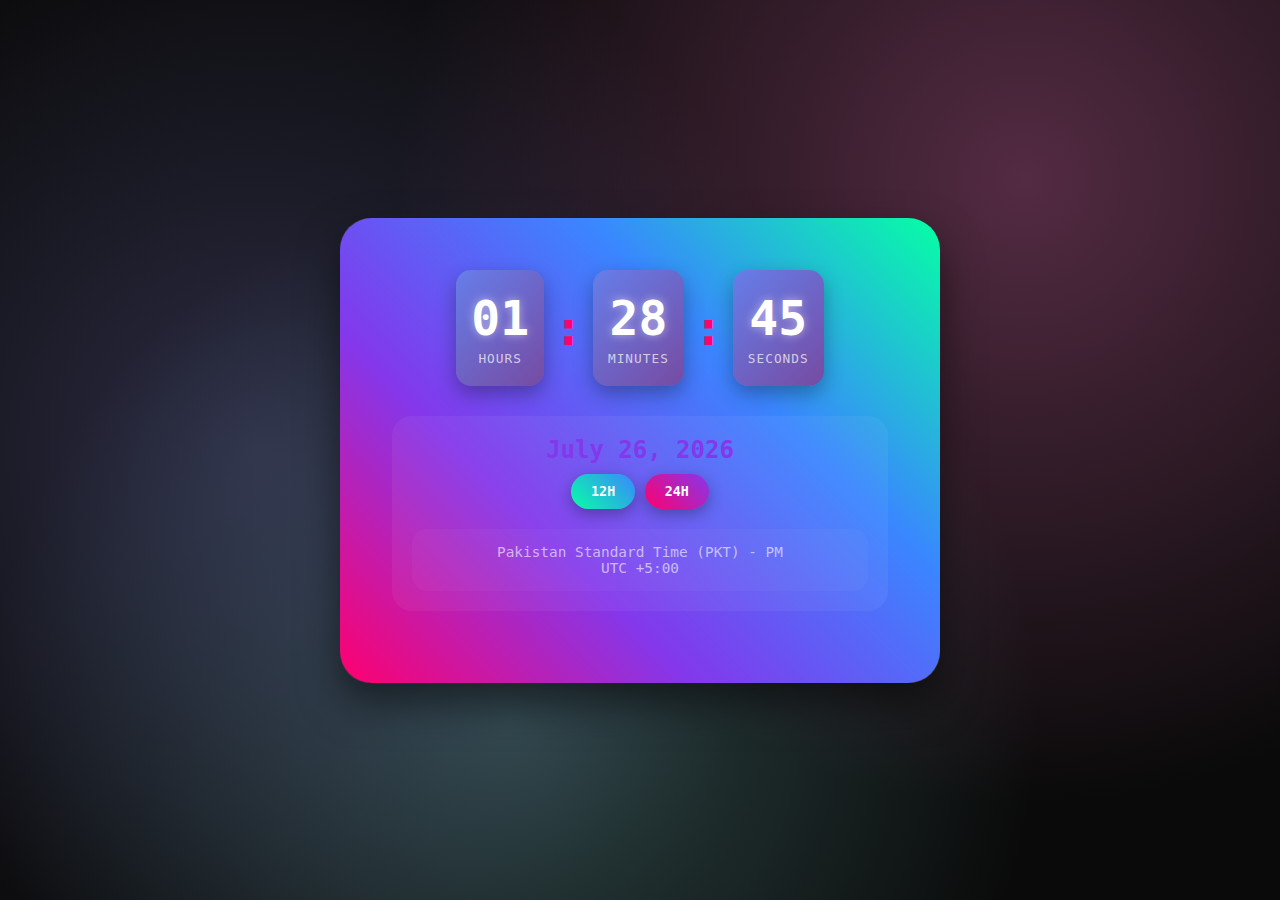
<file: Digital_Clock/index.html>
<html lang="en">
<head>
    <meta charset="UTF-8">
    <meta name="viewport" content="width=device-width, initial-scale=1.0">
    <title>Advanced Digital Clock</title>
    <link href="style.css" rel="stylesheet">
</head>
<body>
    <div class="clock-container">
        <div class="time-display">
            <div class="time-segment">
                <div class="time-number" id="hours">00</div>
                <div class="time-label">Hours</div>
            </div>
            <div class="separator">:</div>
            <div class="time-segment">
                <div class="time-number" id="minutes">00</div>
                <div class="time-label">Minutes</div>
            </div>
            <div class="separator">:</div>
            <div class="time-segment">
                <div class="time-number" id="seconds">00</div>
                <div class="time-label">Seconds</div>
            </div>
        </div>

        <div class="date-info">
            <div class="date" id="date">July 23rd, 2025/div>
            <div class="day" id="day">Wednesday</div>
        </div>
        <div>
            <button class="control-btn active" id="format12" onclick="toggleFormat(false)">12H</button>
            <button class="control-btn" id="format24" onclick="toggleFormat(true)">24H</button>
        </div>
        <div class="timezone-info">
            <div>Pakistan Standard Time (PKT)</div>
            <div>UTC +5:00</div>
        </div>

    </div>
    <script src="script.js"></script>
   

    
</body>
</html>
</file>
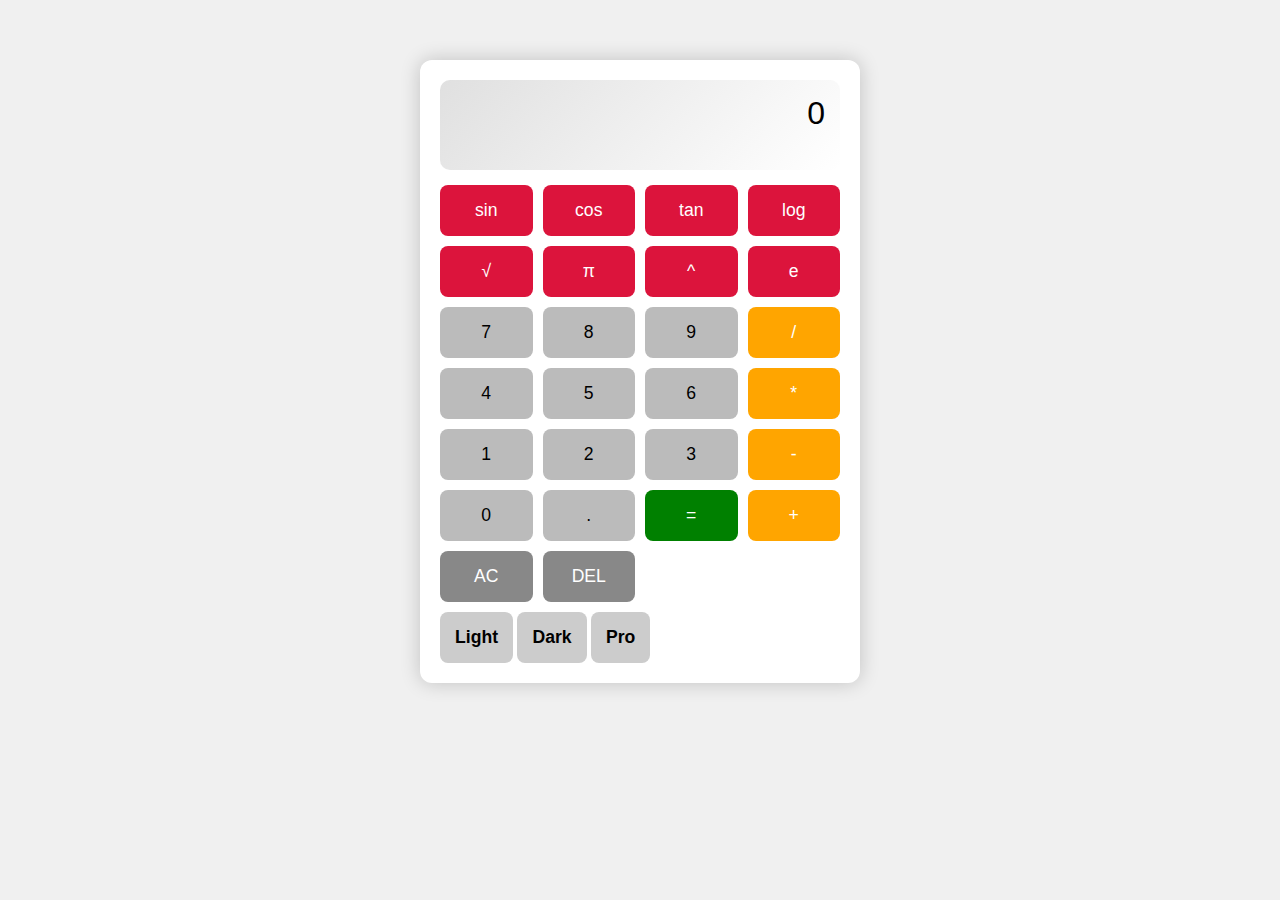
<file: Digital_calculator/cal.html>
<!DOCTYPE html>
<html lang="en">
<head>
  <meta charset="UTF-8" />
  <meta name="viewport" content="width=device-width, initial-scale=1.0"/>
  <title>Scientific Calculator</title>
  <link rel="stylesheet" href="cal.css" />
</head>
<body class="light">
  <div class="calculator animated-container">
    <div class="display">
      <div id="secondary-display"></div>
      <div id="main-display">0</div>
    </div>

    <div class="buttons">
   
      <button class="sci">sin</button>
      <button class="sci">cos</button>
      <button class="sci">tan</button>
      <button class="sci">log</button>
      <button class="sci">√</button>
      <button class="sci">π</button>
      <button class="sci">^</button>
      <button class="sci">e</button>

      
      <button class="number">7</button>
      <button class="number">8</button>
      <button class="number">9</button>
      <button class="operator">/</button>

      <button class="number">4</button>
      <button class="number">5</button>
      <button class="number">6</button>
      <button class="operator">*</button>

      <button class="number">1</button>
      <button class="number">2</button>
      <button class="number">3</button>
      <button class="operator">-</button>

      <button class="number">0</button>
      <button class="number">.</button>
      <button class="equal">=</button>
      <button class="operator">+</button>

      
      <button id="clear">AC</button>
      <button id="del">DEL</button>
    </div>

 
    <button class="mode">Light</button>
    <button class="mode">Dark</button>
    <button class="mode">Pro</button>
  </div>

  <script src="cal.js"></script>
</body>
</html>
</file>
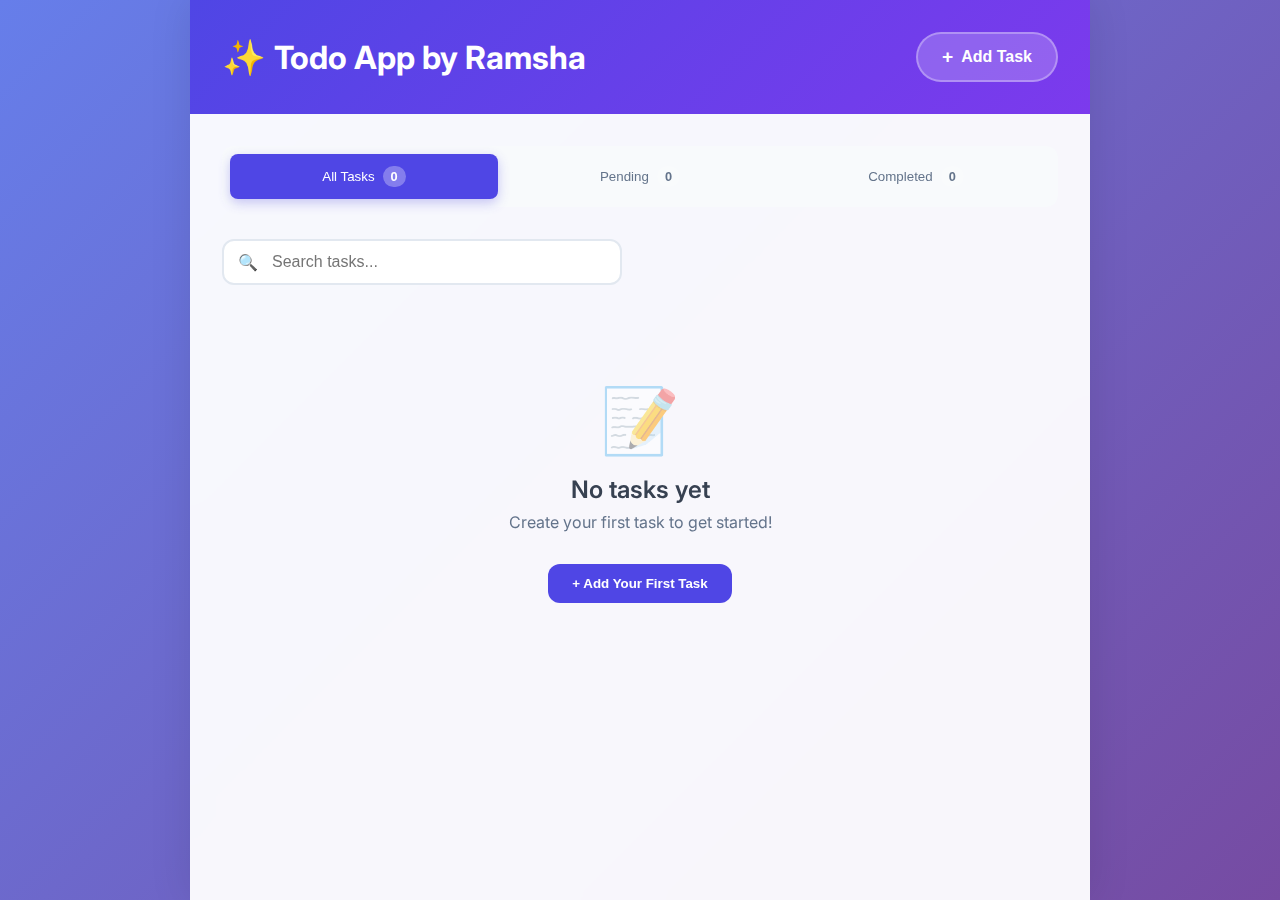
<file: ToDo App/todo.html>
<!DOCTYPE html>
<html lang="en">
<head>
    <meta charset="UTF-8">
    <meta name="viewport" content="width=device-width, initial-scale=1.0">
    <title>Modern Todo App</title>
    <link rel="stylesheet" href="todo.css">
    <link href="https://fonts.googleapis.com/css2?family=Inter:wght@300;400;500;600;700&display=swap" rel="stylesheet">
</head>
<body>
    <div class="app-container">
      
        <header class="header">
            <div class="header-content">
                <h1 class="app-title">
                    <span class="title-icon">✨</span>
                    Todo App by Ramsha
                </h1>
                <button class="add-task-btn" onclick="openTaskModal()">
                    <span class="plus-icon">+</span>
                    Add Task
                </button>
            </div>
        </header>

      
        <main class="main-content">
      
            <div class="filter-tabs">
                <button class="tab-btn active" data-filter="all" onclick="filterTasks('all', this)">
                    All Tasks
                    <span class="task-count" id="allCount">0</span>
                </button>
                <button class="tab-btn" data-filter="pending" onclick="filterTasks('pending', this)">
                    Pending
                    <span class="task-count" id="pendingCount">0</span>
                </button>
                <button class="tab-btn" data-filter="completed" onclick="filterTasks('completed', this)">
                    Completed
                    <span class="task-count" id="completedCount">0</span>
                </button>
            </div>

            <div class="search-container">
                <div class="search-box">
                    <span class="search-icon">🔍</span>
                    <input type="text" placeholder="Search tasks..." id="searchInput" oninput="searchTasks()">
                </div>
            </div>

          
            <div class="tasks-section">
                <div class="tasks-container" id="tasksContainer">
                   
                </div>

           
                <div class="empty-state" id="emptyState">
                    <div class="empty-icon">📝</div>
                    <h3>No tasks yet</h3>
                    <p>Create your first task to get started!</p>
                    <button class="empty-add-btn" onclick="openTaskModal()">
                        + Add Your First Task
                    </button>
                </div>
            </div>
        </main>

     
        <div class="modal-overlay" id="taskModal" onclick="closeTaskModal(event)">
            <div class="modal-content">
                <div class="modal-header">
                    <h2 id="modalTitle">Add New Task</h2>
                    <button class="close-btn" onclick="closeTaskModal()">×</button>
                </div>

                <form class="task-form" id="taskForm" onsubmit="saveTask(event)">
                    <div class="form-group">
                        <label for="taskTitle">Task Title *</label>
                        <input type="text" id="taskTitle" placeholder="Enter task title..." required>
                    </div>

                    <div class="form-group">
                        <label for="taskDescription">Description</label>
                        <textarea id="taskDescription" placeholder="Add task description..." rows="4"></textarea>
                    </div>

                    <div class="form-row">
                        <div class="form-group">
                            <label for="taskCategory">Category</label>
                            <select id="taskCategory">
                                <option value="personal">📋 Personal</option>
                                <option value="work">💼 Work</option>
                                <option value="shopping">🛒 Shopping</option>
                                <option value="health">🏥 Health</option>
                                <option value="study">📚 Study</option>
                            </select>
                        </div>

                        <div class="form-group">
                            <label for="taskPriority">Priority</label>
                            <select id="taskPriority">
                                <option value="low">🟢 Low</option>
                                <option value="medium">🟡 Medium</option>
                                <option value="high">🔴 High</option>
                            </select>
                        </div>
                    </div>

                    <div class="form-group">
                        <label for="taskDueDate">Due Date</label>
                        <input type="date" id="taskDueDate">
                    </div>

                    <div class="form-actions">
                        <button type="button" class="btn-cancel" onclick="closeTaskModal()">
                            Cancel
                        </button>
                        <button type="submit" class="btn-save" id="saveBtn">
                            Save Task
                        </button>
                    </div>
                </form>
            </div>
        </div>

     
        <div class="modal-overlay" id="taskDetailModal" onclick="closeDetailModal(event)">
            <div class="modal-content detail-modal">
                <div class="modal-header">
                    <h2 id="detailTitle">Task Details</h2>
                    <div class="detail-actions">
                        <button class="edit-btn" onclick="editTaskFromDetail()" id="editDetailBtn">
                            ✏️ Edit
                        </button>
                        <button class="close-btn" onclick="closeDetailModal()">×</button>
                    </div>
                </div>

                <div class="task-detail-content">
                    <div class="detail-section">
                        <h4>Description</h4>
                        <p id="detailDescription">No description provided</p>
                    </div>

                    <div class="detail-row">
                        <div class="detail-item">
                            <span class="detail-label">Category:</span>
                            <span class="detail-value" id="detailCategory">Personal</span>
                        </div>
                        <div class="detail-item">
                            <span class="detail-label">Priority:</span>
                            <span class="detail-value" id="detailPriority">Medium</span>
                        </div>
                    </div>

                    <div class="detail-item">
                        <span class="detail-label">Due Date:</span>
                        <span class="detail-value" id="detailDueDate">Not set</span>
                    </div>

                    <div class="detail-item">
                        <span class="detail-label">Created:</span>
                        <span class="detail-value" id="detailCreated">Today</span>
                    </div>
                </div>
            </div>
        </div>
    </div>

    <script src="todo.js"></script>
</body>
</html>
</file>
<file: Digital_Clock/style.css>
* {
    margin: 0;
    padding: 0;
    box-sizing: border-box;
}

body {
    font-family: 'Orbitron', monospace;
    background: #0a0a0a;
    height: 100vh;
    display: flex;
    justify-content: center;
    align-items: center;
    overflow: hidden;
    position: relative;
}

/* Animated background */
body::before {
    content: '';
    position: absolute;
    top: 0;
    left: 0;
    width: 100%;
    height: 100%;
    background: 
        radial-gradient(circle at 20% 50%, rgba(120, 119, 198, 0.3) 0%, transparent 50%),
        radial-gradient(circle at 80% 20%, rgba(255, 119, 198, 0.3) 0%, transparent 50%),
        radial-gradient(circle at 40% 80%, rgba(120, 198, 198, 0.3) 0%, transparent 50%);
    animation: backgroundMove 10s ease-in-out infinite;
}

@keyframes backgroundMove {
    0%, 100% { transform: translateX(0) translateY(0); }
    25% { transform: translateX(-20px) translateY(-20px); }
    50% { transform: translateX(20px) translateY(-10px); }
    75% { transform: translateX(-10px) translateY(20px); }
}

.clock-container {
    background: rgba(20, 20, 20, 0.8);
    backdrop-filter: blur(20px);
    border-radius: 30px;
    padding: 50px;
    border: 2px solid rgba(255, 255, 255, 0.1);
    box-shadow: 
        0 20px 40px rgba(0, 0, 0, 0.5),
        inset 0 1px 0 rgba(255, 255, 255, 0.1);
    text-align: center;
    position: relative;
    z-index: 10;
    min-width: 600px;
}

.clock-container::before {
    content: '';
    position: absolute;
    top: -2px;
    left: -2px;
    right: -2px;
    bottom: -2px;
    background: linear-gradient(45deg, #ff006e, #8338ec, #3a86ff, #06ffa5);
    border-radius: 32px;
    z-index: -1;
    animation: borderGlow 3s ease-in-out infinite;
}

@keyframes borderGlow {
    0%, 100% { opacity: 0.8; }
    50% { opacity: 1; }
}

.time-display {
    display: flex;
    justify-content: center;
    align-items: center;
    gap: 10px;
    margin-bottom: 30px;
}

.time-segment {
    background: linear-gradient(135deg, #667eea 0%, #764ba2 100%);
    border-radius: 15px;
    padding: 20px 15px;
    min-width: 80px;
    box-shadow: 0 8px 20px rgba(0, 0, 0, 0.3);
    position: relative;
    overflow: hidden;
    cursor: pointer;
    transition: transform 0.3s ease;
}

.time-segment::before {
    content: '';
    position: absolute;
    top: 0;
    left: -100%;
    width: 100%;
    height: 100%;
    background: linear-gradient(90deg, transparent, rgba(255,255,255,0.2), transparent);
    animation: shine 3s infinite;
}

@keyframes shine {
    0% { left: -100%; }
    100% { left: 100%; }
}

.time-number {
    font-size: 3rem;
    font-weight: 900;
    color: #fff;
    text-shadow: 0 0 10px rgba(255, 255, 255, 0.5);
    position: relative;
    z-index: 2;
}

.time-label {
    font-size: 0.8rem;
    color: rgba(255, 255, 255, 0.7);
    text-transform: uppercase;
    letter-spacing: 1px;
    margin-top: 5px;
}

.separator {
    font-size: 3rem;
    color: #ff006e;
    font-weight: bold;
    animation: pulse 1s infinite;
}

@keyframes pulse {
    0%, 100% { opacity: 1; transform: scale(1); }
    50% { opacity: 0.7; transform: scale(1.1); }
}

.date-info {
    background: rgba(255, 255, 255, 0.05);
    border-radius: 20px;
    padding: 20px;
    margin-bottom: 20px;
}

.date {
    font-size: 1.5rem;
    color: #8338ec;
    font-weight: bold;
    margin-bottom: 10px;
}

.day {
    font-size: 1.2rem;
    color: #06ffa5;
    text-transform: uppercase;
    letter-spacing: 3px;
}

.controls {
    display: flex;
    justify-content: center;
    gap: 15px;
    margin-top: 30px;
}

.control-btn {
    background: linear-gradient(45deg, #ff006e, #8338ec);
    border: none;
    border-radius: 25px;
    padding: 10px 20px;
    color: white;
    font-family: 'Orbitron', monospace;
    font-weight: bold;
    cursor: pointer;
    transition: all 0.3s ease;
    box-shadow: 0 5px 15px rgba(0, 0, 0, 0.3);
}

.control-btn:hover {
    transform: translateY(-2px);
    box-shadow: 0 8px 25px rgba(0, 0, 0, 0.4);
}

.control-btn.active {
    background: linear-gradient(45deg, #06ffa5, #3a86ff);
}

.timezone-info {
    margin-top: 20px;
    padding: 15px;
    background: rgba(255, 255, 255, 0.03);
    border-radius: 15px;
    color: rgba(255, 255, 255, 0.6);
    font-size: 0.9rem;
}


@media (max-width: 768px) {
    .clock-container {
        min-width: auto;
        padding: 30px 20px;
    }
    
    .time-segment {
        min-width: 60px;
        padding: 15px 10px;
    }
    
    .time-number {
        font-size: 2rem;
    }
    
    .separator {
        font-size: 2rem;
    }
}
</file>
<file: Digital_calculator/cal.css>
body {
  margin: 0;
  padding: 0;
  font-family: Arial, sans-serif;
  transition: background 0.3s ease;
}


.calculator {
  width: 400px;
  margin: 60px auto;
  padding: 20px;
  border-radius: 12px;
  box-shadow: 0 0 20px rgba(0,0,0,0.2);
  background-color: #ffffff;
  transition: background 0.3s ease;
  animation: fadeIn 0.6s ease;
}

.animated-container {
  animation: bounceIn 0.6s ease-out;
}

@keyframes bounceIn {
  0% { transform: scale(0.8); opacity: 0; }
  60% { transform: scale(1.05); opacity: 1; }
  100% { transform: scale(1); }
}

@keyframes fadeIn {
  from { opacity: 0; transform: translateY(-20px); }
  to { opacity: 1; transform: translateY(0); }
}


.display {
  background: linear-gradient(135deg, #e0e0e0, #ffffff);
  padding: 15px;
  border-radius: 10px;
  text-align: right;
  font-size: 2rem;
  margin-bottom: 15px;
  min-height: 60px;
  color: #000;
  transition: background 0.5s ease, color 0.3s ease;
  animation: fadeDisplay 1s ease;
}
@keyframes fadeDisplay {
  from { opacity: 0; transform: translateY(-10px); }
  to { opacity: 1; transform: translateY(0); }
}


.display #main-display,
.display #secondary-display {
  animation: slideText 0.3s ease;
}

@keyframes slideText {
  from { opacity: 0; transform: translateX(10px); }
  to { opacity: 1; transform: translateX(0); }
}

#secondary-display {
  font-size: 0.9rem;
  color: #555;
}

.buttons {
  display: grid;
  grid-template-columns: repeat(4, 1fr);
  gap: 10px;
  margin-bottom: 10px;
}

/* Button Styling */
button {
  padding: 15px;
  font-size: 1.1rem;
  border: none;
  border-radius: 8px;
  cursor: pointer;
  transition: background-color 0.2s, transform 0.1s, box-shadow 0.3s ease;
}

button:hover {
  box-shadow: 0 0 10px rgba(0,0,0,0.2);
}

button:active {
  transform: scale(0.95);
  box-shadow: 0 0 10px rgba(255,255,255,0.3);
}

/* Numbers */
button.number {
  background-color: #bbb;
  color: black;
}
button.number:hover {
  background-color: #999;
}

/* Operators */
button.operator {
  background-color: orange;
  color: white;
}
button.operator:hover {
  background-color: darkorange;
}

/* Scientific functions */
button.sci {
  background-color: crimson;
  color: white;
}
button.sci:hover {
  background-color: darkred;
}

/* Equal button with pulse */
button.equal {
  background-color: green;
  color: white;
  animation: pulse 1.5s infinite;
}
button.equal:hover {
  background-color: darkgreen;
}

@keyframes pulse {
  0% { box-shadow: 0 0 0 0 rgba(0, 128, 0, 0.4); }
  70% { box-shadow: 0 0 0 10px rgba(0, 128, 0, 0); }
  100% { box-shadow: 0 0 0 0 rgba(0, 128, 0, 0); }
}


#clear,
#del {
  background-color: #888;
  color: white;
}
#clear:hover,
#del:hover {
  background-color: #666;
}

button.mode {
  background-color: #ccc;
  color: #000;
  font-weight: bold;
}
button.mode:hover {
  background-color: #aaa;
}


body.light {
  background-color: #f0f0f0;
}
body.light .calculator {
  background-color: #ffffff;
}
body.light .display {
  background-color: #eeeeee;
  color: #000;
}

body.dark {
  background-color: #121212;
}
body.dark .calculator {
  background-color: #1e1e1e;
}
body.dark .display {
  background: linear-gradient(135deg, #2d2d2d, #444);
  color: rgb(255, 0, 4);
}

body.pro {
  background-color: #4b0082;
}
body.pro .calculator {
  background-color: #5c2b93;
}
body.pro .display {
  background: linear-gradient(135deg, #6b4ebf, #4b0082);
  color: #fff;
}


#main-display.error-animate {
  animation: shake 0.4s ease-in-out, flash 0.8s ease-in-out;
  color: red !important;
  text-shadow: 0 0 5px red, 0 0 10px red;
}

@keyframes shake {
  0%   { transform: translateX(0); }
  20%  { transform: translateX(-6px); }
  40%  { transform: translateX(6px); }
  60%  { transform: translateX(-6px); }
  80%  { transform: translateX(6px); }
  100% { transform: translateX(0); }
}

@keyframes flash {
  0% { opacity: 1; }
  50% { opacity: 0.5; }
  100% { opacity: 1; }
}
</file>
<file: ToDo App/todo.css>
* {
    margin: 0;
    padding: 0;
    box-sizing: border-box;
}

body {
    font-family: 'Inter', -apple-system, BlinkMacSystemFont, sans-serif;
    background: linear-gradient(135deg, #667eea 0%, #764ba2 100%);
    min-height: 100vh;
    color: #333;
}

.app-container {
    max-width: 900px;
    margin: 0 auto;
    min-height: 100vh;
    background: rgba(255, 255, 255, 0.95);
    backdrop-filter: blur(10px);
    box-shadow: 0 0 40px rgba(0, 0, 0, 0.1);
}

/* Header */
.header {
    background: linear-gradient(135deg, #4f46e5, #7c3aed);
    color: white;
    padding: 2rem;
    position: sticky;
    top: 0;
    z-index: 100;
}

.header-content {
    display: flex;
    justify-content: space-between;
    align-items: center;
}

.app-title {
    font-size: 2rem;
    font-weight: 700;
    display: flex;
    align-items: center;
    gap: 0.5rem;
}

.title-icon {
    font-size: 2.2rem;
    animation: sparkle 2s ease-in-out infinite;
}

@keyframes sparkle {
    0%, 100% { transform: scale(1) rotate(0deg); }
    50% { transform: scale(1.1) rotate(10deg); }
}

.add-task-btn {
    background: rgba(255, 255, 255, 0.2);
    border: 2px solid rgba(255, 255, 255, 0.3);
    color: white;
    padding: 0.75rem 1.5rem;
    border-radius: 50px;
    font-weight: 600;
    cursor: pointer;
    transition: all 0.3s ease;
    display: flex;
    align-items: center;
    gap: 0.5rem;
    font-size: 1rem;
}

.add-task-btn:hover {
    background: rgba(255, 255, 255, 0.3);
    transform: translateY(-2px);
    box-shadow: 0 10px 25px rgba(0, 0, 0, 0.2);
}

.plus-icon {
    font-size: 1.2rem;
    font-weight: bold;
}

/* Main Content */
.main-content {
    padding: 2rem;
}

/* Filter Tabs */
.filter-tabs {
    display: flex;
    gap: 0.5rem;
    margin-bottom: 2rem;
    background: #f8fafc;
    padding: 0.5rem;
    border-radius: 12px;
}

.tab-btn {
    flex: 1;
    background: none;
    border: none;
    padding: 0.75rem 1rem;
    border-radius: 8px;
    cursor: pointer;
    font-weight: 500;
    color: #64748b;
    transition: all 0.3s ease;
    display: flex;
    align-items: center;
    justify-content: center;
    gap: 0.5rem;
}

.tab-btn.active {
    background: #4f46e5;
    color: white;
    box-shadow: 0 4px 12px rgba(79, 70, 229, 0.3);
}

.tab-btn:hover:not(.active) {
    background: #e2e8f0;
}

.task-count {
    background: rgba(255, 255, 255, 0.2);
    padding: 0.2rem 0.5rem;
    border-radius: 12px;
    font-size: 0.8rem;
    font-weight: 600;
}

.tab-btn.active .task-count {
    background: rgba(255, 255, 255, 0.3);
}

/* Search Container */
.search-container {
    margin-bottom: 2rem;
}

.search-box {
    position: relative;
    max-width: 400px;
}

.search-box input {
    width: 100%;
    padding: 0.75rem 1rem 0.75rem 3rem;
    border: 2px solid #e2e8f0;
    border-radius: 12px;
    font-size: 1rem;
    background: white;
    transition: all 0.3s ease;
}

.search-box input:focus {
    outline: none;
    border-color: #4f46e5;
    box-shadow: 0 0 0 3px rgba(79, 70, 229, 0.1);
}

.search-icon {
    position: absolute;
    left: 1rem;
    top: 50%;
    transform: translateY(-50%);
    color: #64748b;
}

/* Tasks Section */
.tasks-section {
    min-height: 400px;
}

.tasks-container {
    display: grid;
    gap: 1rem;
}

/* Task Item */
.task-item {
    background: white;
    border-radius: 16px;
    padding: 1.5rem;
    box-shadow: 0 2px 10px rgba(0, 0, 0, 0.1);
    transition: all 0.3s ease;
    border: 2px solid transparent;
}

.task-item:hover {
    transform: translateY(-2px);
    box-shadow: 0 8px 25px rgba(0, 0, 0, 0.15);
    border-color: #e2e8f0;
}

.task-item.completed {
    background: #f0fdf4;
    border-color: #22c55e;
}

.task-header {
    display: flex;
    align-items: flex-start;
    justify-content: space-between;
    margin-bottom: 1rem;
}

.task-main {
    flex: 1;
    margin-right: 1rem;
}

.task-title {
    font-size: 1.1rem;
    font-weight: 600;
    color: #1e293b;
    margin-bottom: 0.5rem;
    cursor: pointer;
    transition: color 0.3s ease;
}

.task-title:hover {
    color: #4f46e5;
}

.task-title.completed {
    text-decoration: line-through;
    color: #64748b;
}

.task-description {
    color: #64748b;
    font-size: 0.9rem;
    line-height: 1.5;
    margin-bottom: 1rem;
}

.task-meta {
    display: flex;
    gap: 0.5rem;
    flex-wrap: wrap;
    align-items: center;
}

.task-category, .task-priority {
    padding: 0.3rem 0.8rem;
    border-radius: 20px;
    font-size: 0.8rem;
    font-weight: 500;
}

.task-category {
    background: #dbeafe;
    color: #1e40af;
}

.task-priority {
    background: #fef3c7;
    color: #d97706;
}

.task-priority.high {
    background: #fee2e2;
    color: #dc2626;
}

.task-priority.low {
    background: #dcfce7;
    color: #16a34a;
}

.task-due-date {
    color: #64748b;
    font-size: 0.8rem;
    display: flex;
    align-items: center;
    gap: 0.3rem;
}

.task-due-date.overdue {
    color: #dc2626;
    font-weight: 600;
}

.task-actions {
    display: flex;
    gap: 0.5rem;
}

.task-checkbox {
    width: 24px;
    height: 24px;
    border: 2px solid #d1d5db;
    border-radius: 6px;
    cursor: pointer;
    display: flex;
    align-items: center;
    justify-content: center;
    transition: all 0.3s ease;
    flex-shrink: 0;
}

.task-checkbox.completed {
    background: #22c55e;
    border-color: #22c55e;
    color: white;
}

.task-checkbox:hover {
    border-color: #22c55e;
}

.action-btn {
    background: none;
    border: none;
    padding: 0.5rem;
    border-radius: 8px;
    cursor: pointer;
    color: #64748b;
    transition: all 0.3s ease;
    font-size: 1rem;
}

.action-btn:hover {
    background: #f1f5f9;
    color: #1e293b;
}

.action-btn.delete:hover {
    background: #fee2e2;
    color: #dc2626;
}

/* Empty State */
.empty-state {
    text-align: center;
    padding: 4rem 2rem;
    color: #64748b;
}

.empty-icon {
    font-size: 4rem;
    margin-bottom: 1rem;
    opacity: 0.5;
}

.empty-state h3 {
    font-size: 1.5rem;
    font-weight: 600;
    margin-bottom: 0.5rem;
    color: #374151;
}

.empty-state p {
    margin-bottom: 2rem;
    font-size: 1rem;
}

.empty-add-btn {
    background: #4f46e5;
    color: white;
    border: none;
    padding: 0.75rem 1.5rem;
    border-radius: 12px;
    font-weight: 600;
    cursor: pointer;
    transition: all 0.3s ease;
}

.empty-add-btn:hover {
    background: #4338ca;
    transform: translateY(-2px);
}

/* Modal Styles */
.modal-overlay {
    display: none;
    position: fixed;
    top: 0;
    left: 0;
    width: 100%;
    height: 100%;
    background: rgba(0, 0, 0, 0.5);
    backdrop-filter: blur(4px);
    z-index: 1000;
    align-items: center;
    justify-content: center;
    padding: 2rem;
}

.modal-overlay.show {
    display: flex;
}

.modal-content {
    background: white;
    border-radius: 20px;
    width: 100%;
    max-width: 500px;
    max-height: 90vh;
    overflow-y: auto;
    box-shadow: 0 20px 50px rgba(0, 0, 0, 0.3);
    animation: modalAppear 0.3s ease-out;
}

@keyframes modalAppear {
    from {
        opacity: 0;
        transform: scale(0.9) translateY(-20px);
    }
    to {
        opacity: 1;
        transform: scale(1) translateY(0);
    }
}

.modal-header {
    padding: 2rem 2rem 1rem 2rem;
    border-bottom: 1px solid #e2e8f0;
    display: flex;
    justify-content: space-between;
    align-items: center;
}

.modal-header h2 {
    font-size: 1.5rem;
    font-weight: 700;
    color: #1e293b;
}

.detail-actions {
    display: flex;
    gap: 0.5rem;
    align-items: center;
}

.edit-btn {
    background: #4f46e5;
    color: white;
    border: none;
    padding: 0.5rem 1rem;
    border-radius: 8px;
    cursor: pointer;
    font-size: 0.9rem;
    transition: all 0.3s ease;
}

.edit-btn:hover {
    background: #4338ca;
}

.close-btn {
    background: none;
    border: none;
    font-size: 1.5rem;
    color: #64748b;
    cursor: pointer;
    padding: 0.5rem;
    border-radius: 8px;
    transition: all 0.3s ease;
}

.close-btn:hover {
    background: #f1f5f9;
    color: #1e293b;
}

/* Form Styles */
.task-form {
    padding: 2rem;
}

.form-group {
    margin-bottom: 1.5rem;
}

.form-row {
    display: grid;
    grid-template-columns: 1fr 1fr;
    gap: 1rem;
}

.form-group label {
    display: block;
    margin-bottom: 0.5rem;
    font-weight: 600;
    color: #374151;
}

.form-group input,
.form-group select,
.form-group textarea {
    width: 100%;
    padding: 0.75rem;
    border: 2px solid #e2e8f0;
    border-radius: 12px;
    font-size: 1rem;
    transition: all 0.3s ease;
    font-family: inherit;
}

.form-group input:focus,
.form-group select:focus,
.form-group textarea:focus {
    outline: none;
    border-color: #4f46e5;
    box-shadow: 0 0 0 3px rgba(79, 70, 229, 0.1);
}

.form-group textarea {
    resize: vertical;
    min-height: 100px;
}

.form-actions {
    display: flex;
    gap: 1rem;
    justify-content: flex-end;
    margin-top: 2rem;
    padding-top: 1rem;
    border-top: 1px solid #e2e8f0;
}

.btn-cancel {
    background: #f8fafc;
    color: #64748b;
    border: 2px solid #e2e8f0;
    padding: 0.75rem 1.5rem;
    border-radius: 12px;
    cursor: pointer;
    font-weight: 600;
    transition: all 0.3s ease;
}

.btn-cancel:hover {
    background: #e2e8f0;
}

.btn-save {
    background: #4f46e5;
    color: white;
    border: none;
    padding: 0.75rem 1.5rem;
    border-radius: 12px;
    cursor: pointer;
    font-weight: 600;
    transition: all 0.3s ease;
}

.btn-save:hover {
    background: #4338ca;
    transform: translateY(-1px);
}

/* Task Detail Modal */
.detail-modal {
    max-width: 600px;
}

.task-detail-content {
    padding: 2rem;
}

.detail-section {
    margin-bottom: 2rem;
}

.detail-section h4 {
    color: #374151;
    font-weight: 600;
    margin-bottom: 0.5rem;
}

.detail-section p {
    color: #64748b;
    line-height: 1.6;
}

.detail-row {
    display: grid;
    grid-template-columns: 1fr 1fr;
    gap: 1rem;
    margin-bottom: 1rem;
}

.detail-item {
    display: flex;
    justify-content: space-between;
    align-items: center;
    padding: 0.75rem 0;
    border-bottom: 1px solid #f1f5f9;
}

.detail-label {
    color: #64748b;
    font-weight: 500;
}

.detail-value {
    color: #1e293b;
    font-weight: 600;
}

/* Responsive Design */
@media (max-width: 768px) {
    .app-container {
        margin: 0;
        border-radius: 0;
    }
    
    .header {
        padding: 1.5rem 1rem;
    }
    
    .app-title {
        font-size: 1.5rem;
    }
    
    .main-content {
        padding: 1rem;
    }
    
    .filter-tabs {
        flex-direction: column;
        gap: 0.25rem;
    }
    
    .form-row {
        grid-template-columns: 1fr;
    }
    
    .modal-overlay {
        padding: 1rem;
    }
    
    .form-actions {
        flex-direction: column;
    }
    
    .detail-row {
        grid-template-columns: 1fr;
    }
}

/* Hide scrollbar but keep functionality */
.modal-content::-webkit-scrollbar {
    width: 6px;
}

.modal-content::-webkit-scrollbar-track {
    background: #f1f5f9;
}

.modal-content::-webkit-scrollbar-thumb {
    background: #cbd5e1;
    border-radius: 3px;
}

.modal-content::-webkit-scrollbar-thumb:hover {
    background: #94a3b8;
}
</file>
